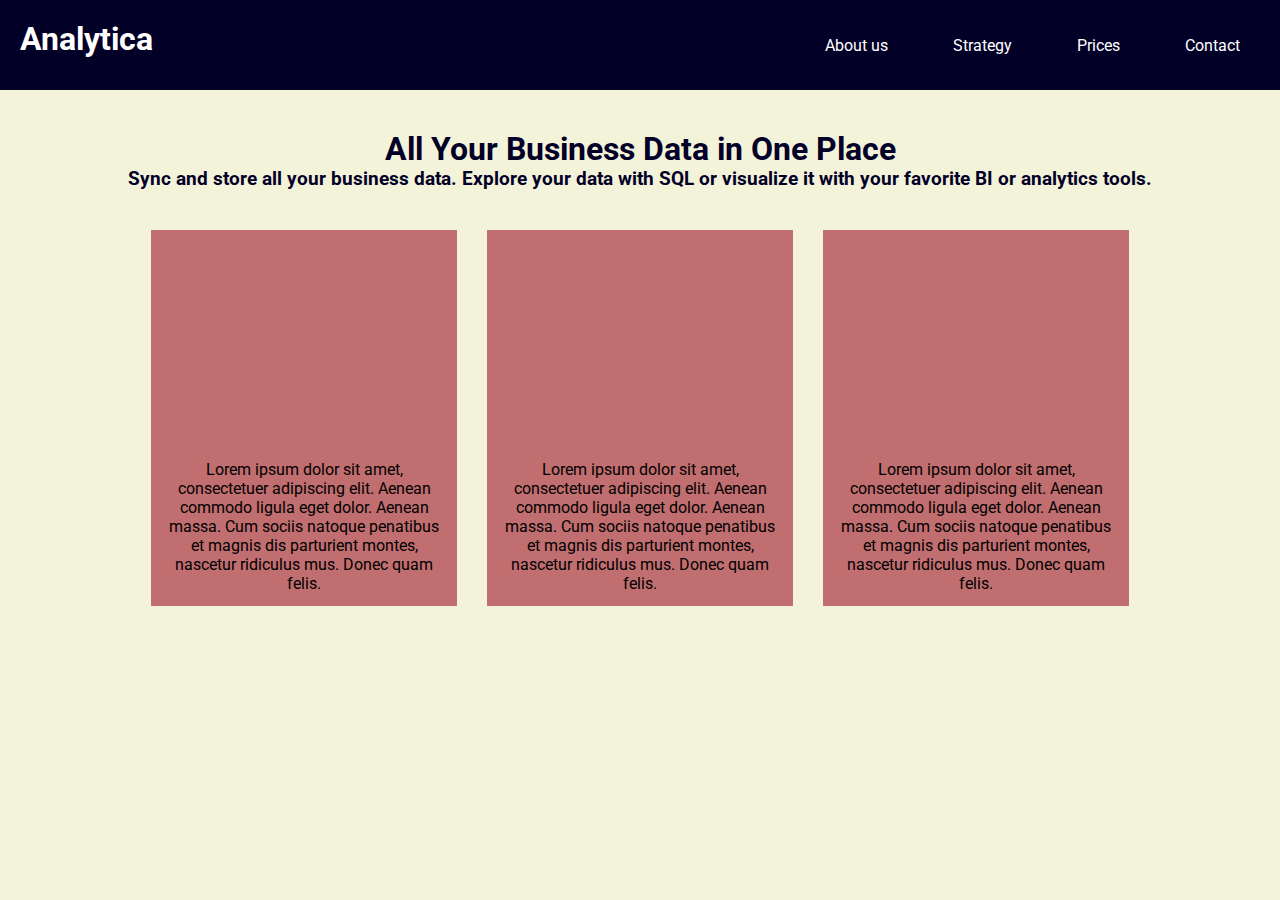
<file: deel-3-webpagina/index.html>
<!DOCTYPE html>
<html lang="en">
<head>
    <meta charset="UTF-8">
    <meta name="viewport" content="width=device-width, initial-scale=1, minimum-scale=1"/>
    <link rel="stylesheet" href="styles/styles.css">
    <title>Flexbox opdracht 3</title>
</head>
<body>
<div>
    <nav>
        <h1>Analytica</h1>
        <ul>
            <li><a href="">About us</a></li>
            <li><a href="">Strategy</a></li>
            <li><a href="">Prices</a></li>
            <li><a href="">Contact</a></li>
        </ul>
    </nav>
    <h1>All Your Business Data in One Place</h1>
    <h3>Sync and store all your business data. Explore your data with SQL or visualize it with your favorite BI or
        analytics tools.</h3>
    <main>
    <article>
    <p>
        Lorem ipsum dolor sit amet, consectetuer adipiscing elit. Aenean commodo ligula eget dolor. Aenean massa. Cum
        sociis natoque penatibus et magnis dis parturient montes, nascetur ridiculus mus. Donec quam felis.
    </p>
    </article>
    <article>
    <p>
        Lorem ipsum dolor sit amet, consectetuer adipiscing elit. Aenean commodo ligula eget dolor. Aenean massa. Cum
        sociis natoque penatibus et magnis dis parturient montes, nascetur ridiculus mus. Donec quam felis.
    </p>
    </article>
    <article>
    <p>
        Lorem ipsum dolor sit amet, consectetuer adipiscing elit. Aenean commodo ligula eget dolor. Aenean massa. Cum
        sociis natoque penatibus et magnis dis parturient montes, nascetur ridiculus mus. Donec quam felis.
    </p>
    </article>
    </main>
</div>
</body>
</html>
</file>
<file: deel-3-webpagina/styles/styles.css>
@import url('https://fonts.googleapis.com/css2?family=Roboto&display=swap');
* {
    margin:0;
    padding:0;
}

div {
    display:flex;
    flex-direction:column;
    justify-content:center;
    align-items:center;

}


body {
    font-family: 'Roboto', sans-serif;
    background-color:#F2F3D9;
}
nav {
    background-color:#030027;
    display:flex;
    flex-direction:row;
    width:100vw;
    height:10vh;
}

nav h1 {
    color:white;
    padding:20px;
    flex-grow:1;
}

a {
    color:white;
    text-decoration:none;
}

ul {
    display:flex;
    justify-content:flex-end;
    align-items:center;
    list-style-type:none;
    column-gap:10px;
    flex-grow:1;
    flex-shrink:0;

}

li {
    padding: 15px 40px 15px 15px;
}
main {
    display:flex;
    flex-direction:row;
    column-gap:30px;
    padding:40px;
}
article {
    display:flex;
    background-color:#C16E70;
    max-width:280px;
    height:350px;
    padding:13px;
}

h1,h3 {
    color:#030027;
    padding-left:40px;
    padding-right:40px;
}
h1 { padding-top:40px;}

p {
    text-align:center;
    align-self:flex-end;
}
</file>
